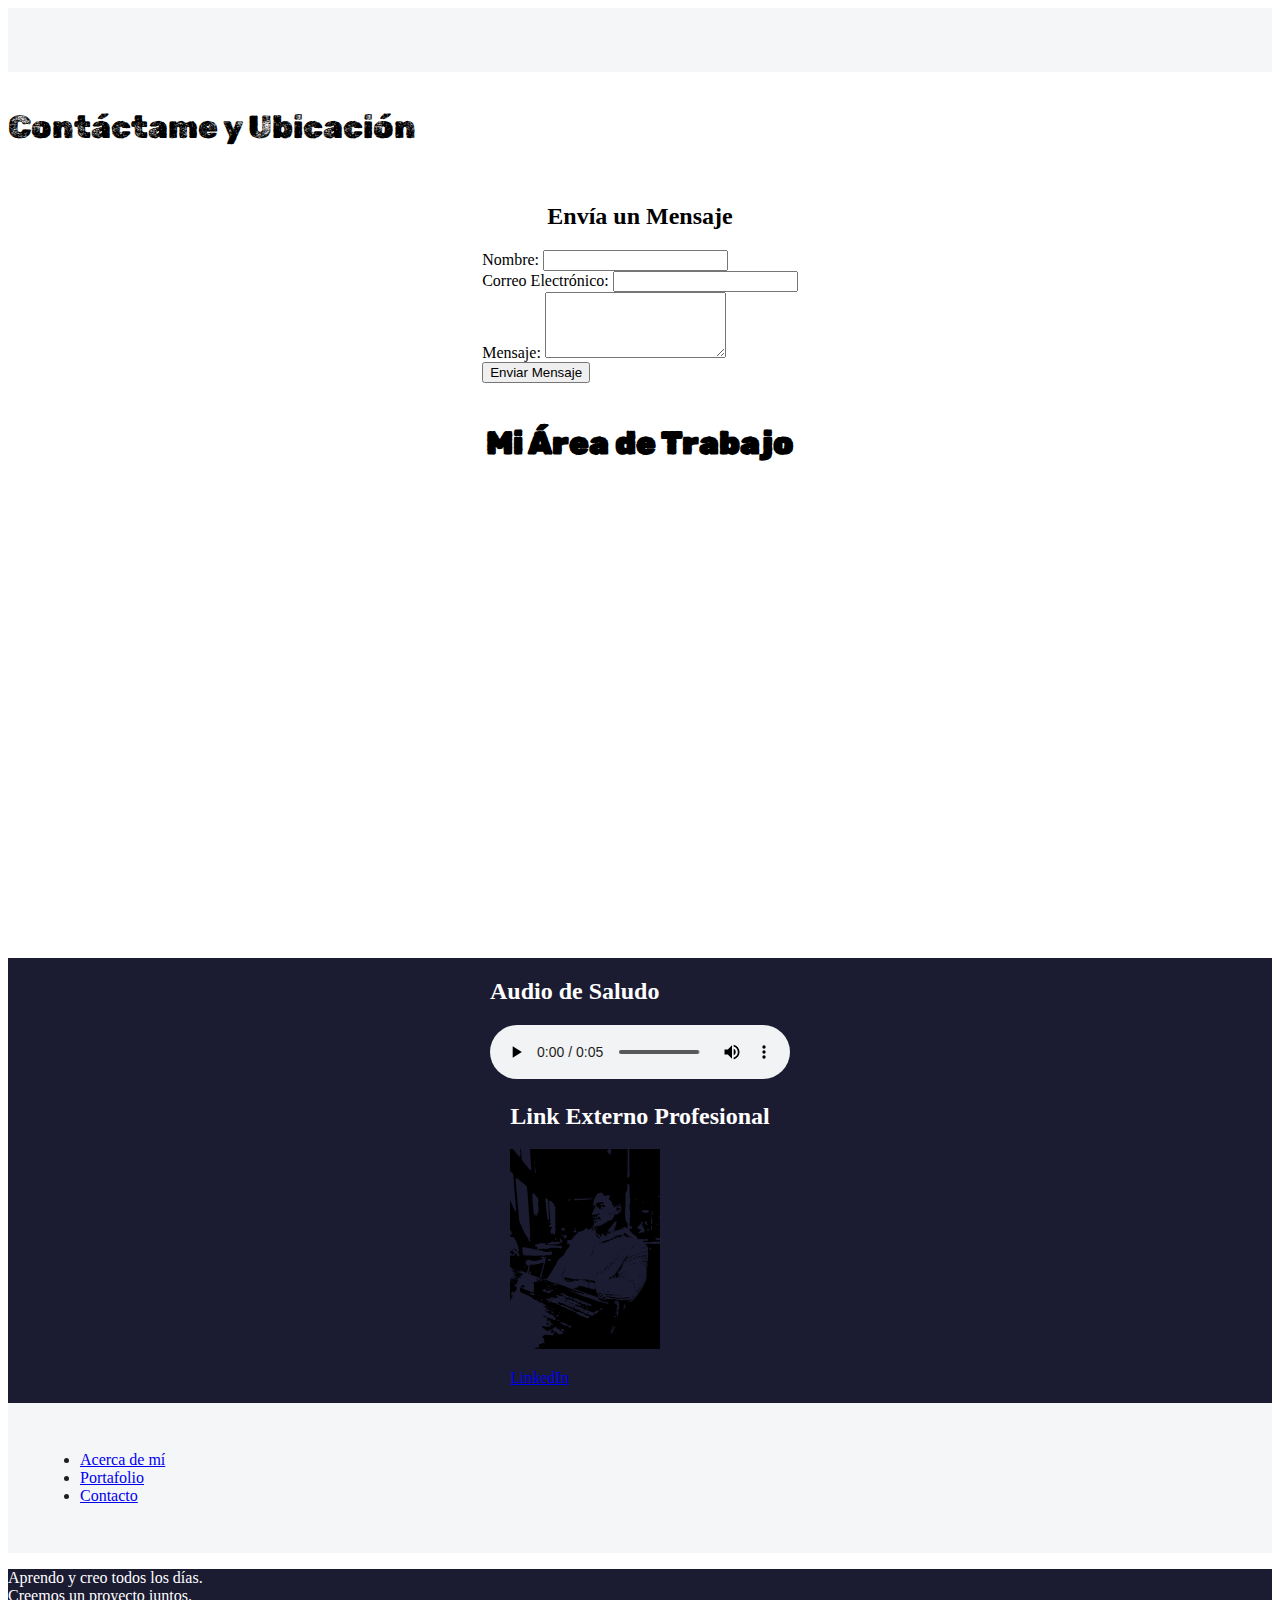
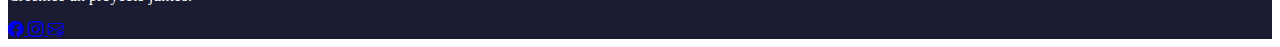
<file: PROYECTO FINAL WEB/contacto.html>
<!doctype html>
<html lang="es">
<head>
	
<meta charset="UTF-8">
<!doctype html>
<html lang="es">
<head>
	<title>Contacto | Diego Fonseca</title>
    <link href="https://cdn.jsdelivr.net/npm/bootstrap@5.3.8/dist/css/bootstrap.min.css" rel="stylesheet" integrity="sha384-sRIl4kxILFvY47J16cr9ZwB07vP4J8+LH7qKQnuqkuIAvNWLzeN8tE5YBujZqJLB" crossorigin="anonymous">
    </head>
<body style="font-size: 16px; color: #1e1e1e;"> 
    
    <nav class="navbar navbar-expand-md navbar-light">
        </nav>

    <main class="container py-5">
    <h1 class="text-center mb-5 seccion-titulo texto-negro">Contáctame y Ubicación</h1>

    <section id="formulario-contacto" class="mb-5 p-4 border rounded shadow-sm seccion-clara">
        <h2 class="mb-4">Envía un Mensaje</h2>
        <form action="#" method="POST">
            <div class="mb-3">
                <label for="nombre" class="form-label">Nombre:</label>
                <input type="text" class="form-control" id="nombre" name="nombre" required>
            </div>
            <div class="mb-3">
                <label for="email" class="form-label">Correo Electrónico:</label>
                <input type="email" class="form-control" id="email" name="email" required>
            </div>
            <div class="mb-3">
                <label for="mensaje" class="form-label">Mensaje:</label>
                <textarea class="form-control" id="mensaje" name="mensaje" rows="4" required></textarea>
            </div>
            <button type="submit" class="btn btn-primary btn-lg">Enviar Mensaje</button>
        </form>
    </section>

    <section id="mapa-ubicacion" class="mb-5">
        <h2 class="mb-4 seccion-titulo texto-negro">Mi Área de Trabajo</h2>
        <div class="ratio ratio-16x9 shadow-lg">
            <iframe 
                src="https://www.google.com/maps/embed?pb=!1m18!1m12!1m3!1d15049.431690048866!2d-99.1764654!3d19.42702295!2m3!1f0!2f0!3f0!3m2!1i1024!2i768!4f13.1!3m3!1m2!1s0x85d1ff35198e3b7b%3A0x6b4502d3345f8f9!2sCiudad%20de%20M%C3%A9xico%2C%20CDMX!5e0!3m2!1ses-419!2smx!4v1703080000000!5m2!1ses-419!2smx" 
                width="100%" height="450" 
                style="border:0;" allowfullscreen="" loading="lazy" 
                referrerpolicy="no-referrer-when-downgrade" 
                title="Mapa de ubicación">
            </iframe>
        </div>
    </section>

    <section id="multimedia-contacto" class="row py-5 seccion-oscura text-white">
        
        <div class="col-md-6 mb-4 text-center">
            <h2 class="mb-3">Audio de Saludo</h2>
            <audio controls class="w-75">
                <source src="imagenes/audiosaludo.mp3" type="audio/mp3">            </audio>
        </div>

        <div class="col-md-6 mb-4 text-center">
            <h2 class="mb-3">Link Externo Profesional</h2>
            <a href="www.linkedin.com/in/diego-fonseca-hernández-2a6b082b8" target="_blank" title="Visita mi perfil de LinkedIn">
                <img src="imagenes/foto-profesional11.svg" alt="Perfil de LinkedIn" class="img-fluid rounded-circle shadow-lg border border-5 border-light" style="max-width: 150px;">
                <p class="mt-2 text-white">LinkedIn</p>
            </a>
        </div>
    </section>
</main>

    <script src="https://cdn.jsdelivr.net/npm/bootstrap@5.3.8/dist/js/bootstrap.bundle.min.js" integrity="sha384-FKyoEForCGlyvwx9Hj09JcYn3nv7wiPVlz7YYwJrWVcXK/BmnVDxM+D2scQbITxI" crossorigin="anonymous"></script>
</body>
</html>
</head>
	<!--Metadatos-->
<meta charset="UTF-8">
	<meta name="author" content="Diego Fonseca">
	<meta name="Description" content="Portafolio personal.">
	<meta name="Keywords" content="HTML, CSS, JavaScript, React">
	<meta name="viewport" content="width=device-width, initial-scale=1">
	<!--Titulo-->
<title>Diego Fonseca | Portafolio personal</title>
	<!--Favicon-->
<link rel="icon" type="image/x-icon" href="imagenes/images2.png">
	
<!--Bootstrap -->
	<link href="https://cdn.jsdelivr.net/npm/bootstrap@5.3.8/dist/css/bootstrap.min.css" rel="stylesheet" integrity="sha384-sRIl4kxILFvY47J16cr9ZwB07vP4J8+LH7qKQnuqkuIAvNWLzeN8tE5YBujZqJLB" crossorigin="anonymous">
<!--Iconos Bootsrap-->	
	<link rel="stylesheet" href="https://cdn.jsdelivr.net/npm/bootstrap-icons@1.13.1/font/bootstrap-icons.min.css">
	<!--CSS-->
<link href="style.css" rel="stylesheet">
	<!--Google Fonts-->
<link rel="preconnect" href="https://fonts.googleapis.com">
<link rel="preconnect" href="https://fonts.gstatic.com" crossorigin>
<link href="https://fonts.googleapis.com/css2?family=Rubik+Dirt&display=swap" rel="stylesheet">
<body>
	<!--Barra de navegacion-->
	<nav class="navbar navbar-expand-md navbar-light">
    <div class="collapse navbar-collapse" id="navbar-toggler">
        <ul class="navbar-nav d-flex justify-content-center align-items-center" >
            <li class="nav-item">
                <a class="nav-link" href="index.html">Acerca de mí</a>
            </li>
            <li class="nav-item">
                <a class="nav-link" href="portafolio.html">Portafolio</a>
            </li>
            <li class="nav-item">
                <a class="nav-link" href="contacto.html">Contacto</a>
            </li>
        </ul>
    </div>
</nav>
	<!--pie de pagina (footer)-->
	<footer class="seccion-oscura d-flex flex-column align-items-center justify-content-center">
	
		<p class="footer-texto text-center">Aprendo y creo todos los días.<br>Creemos un proyecto juntos.</p>
		<div class="iconos-redes-sociales d-flex flex-wrap aling-items-content-center">
		<a href="https://www.facebook.com/diegofh11" target="_blank" rel="noopener noreferrer">
			<i class="bi bi-facebook"></i>
        </a>
		<a href="https://www.instagram.com/_diego.fh_/?fbclid=IwY2xjawOf6lVleHRuA2FlbQIxMABicmlkETFCdTdVcWlQdzFNSFFCWHhlc3J0YwZhcHBfaWQQMjIyMDM5MTc4ODIwMDg5MgABHlADjS_z0P9HOcMzMgeSEBmvAXhxk_TunEtMnykKTYOeLZQgiIXLmOnZxzoK_aem_JxUtoqu4ANCzaGPZs3wtGA#" target="_blank" rel="noopener noreferrer">
			<i class="bi bi-instagram"></i>
        </a>
			<a href="https://mail.google.com/mail/u/1/#inbox" target="_blank" rel="noopener noreferrer">
		<i class="bi bi-envelope-at"></i>
        </a>
		</div>
	</footer>
	
	
</body>
</html>
</file>
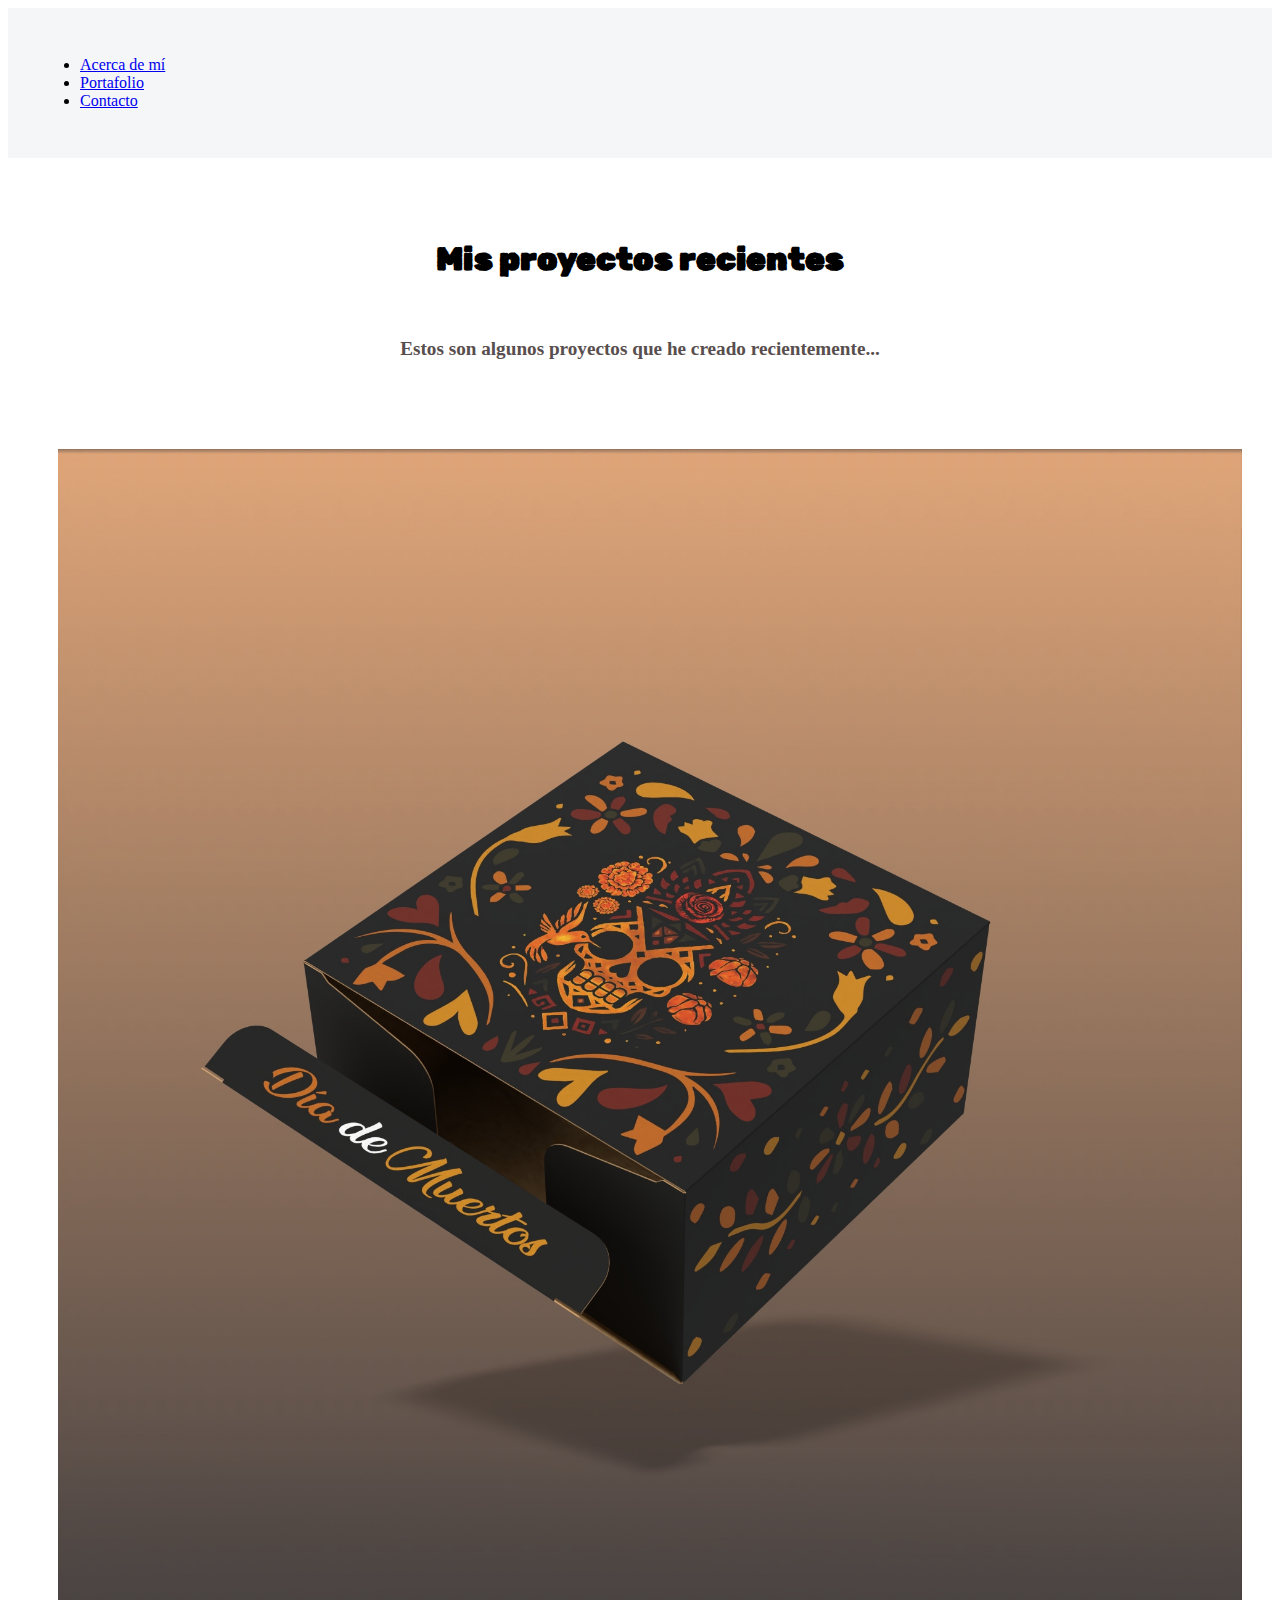
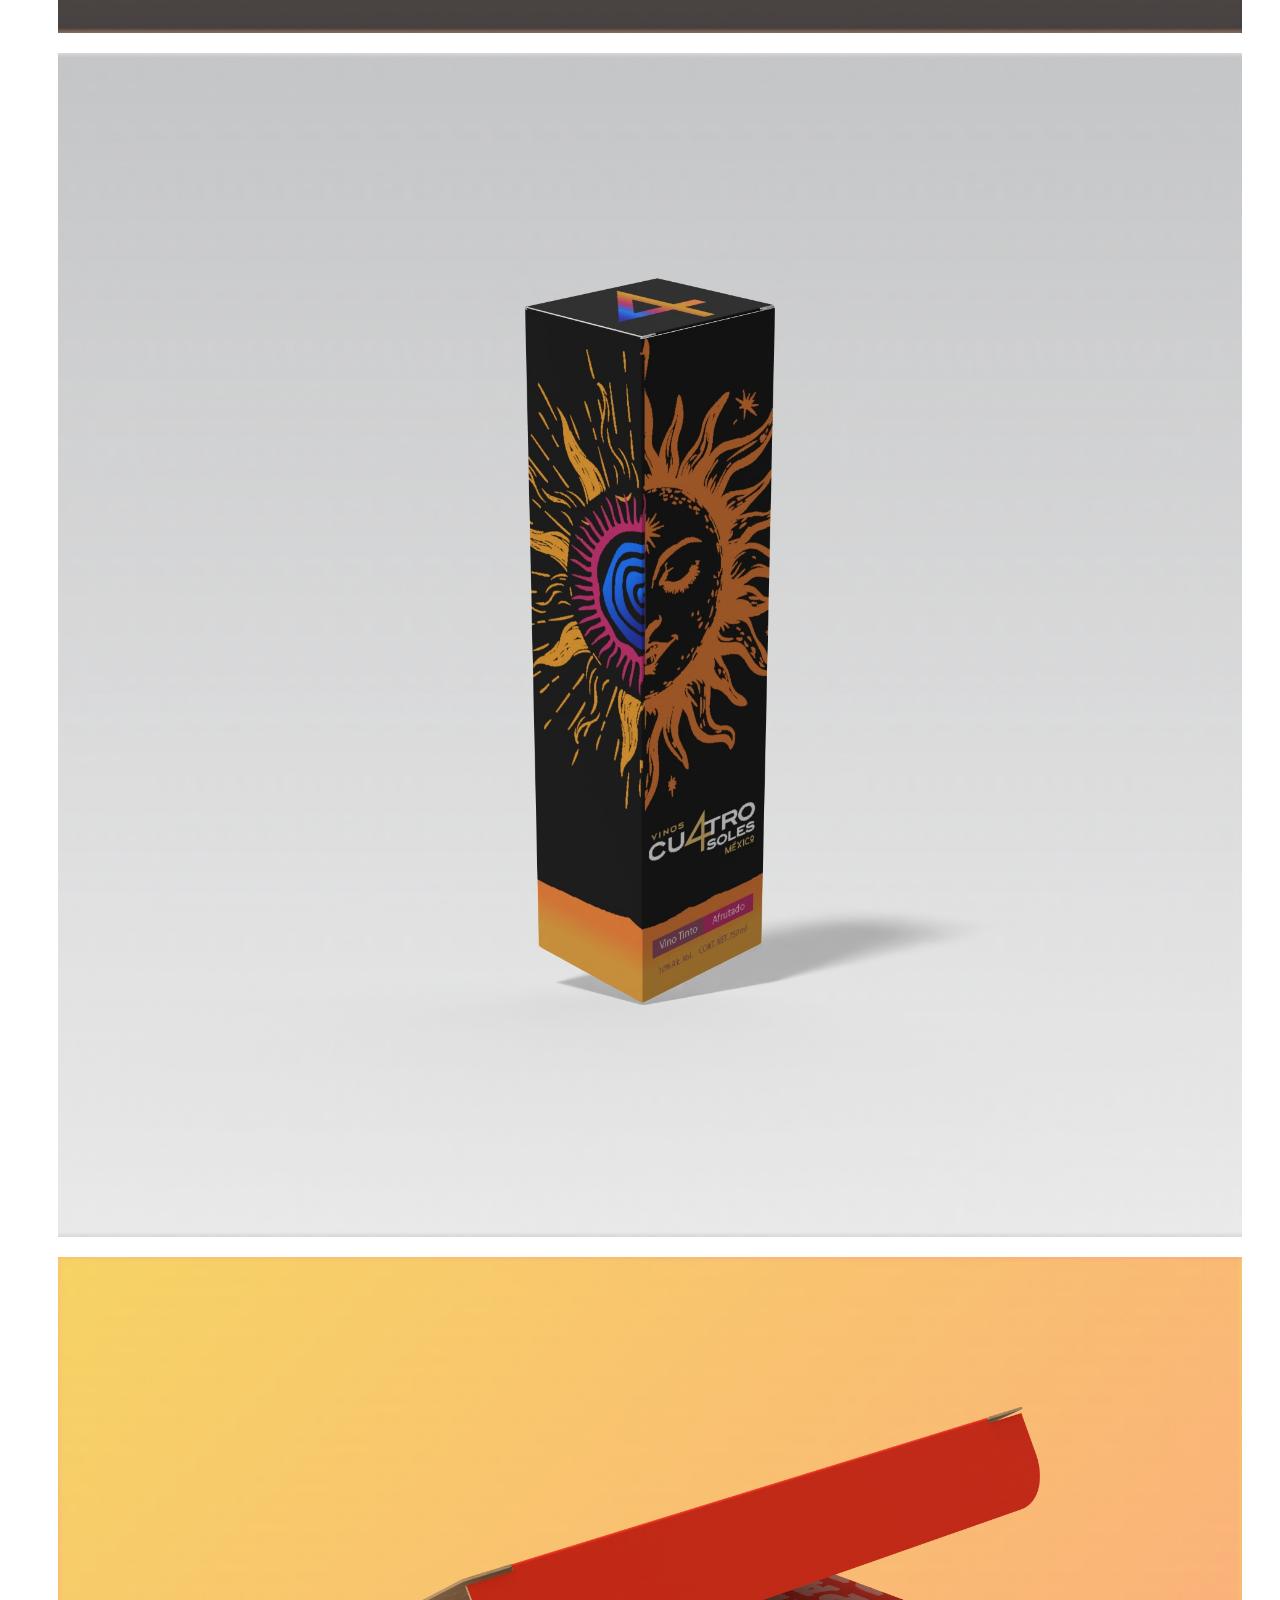
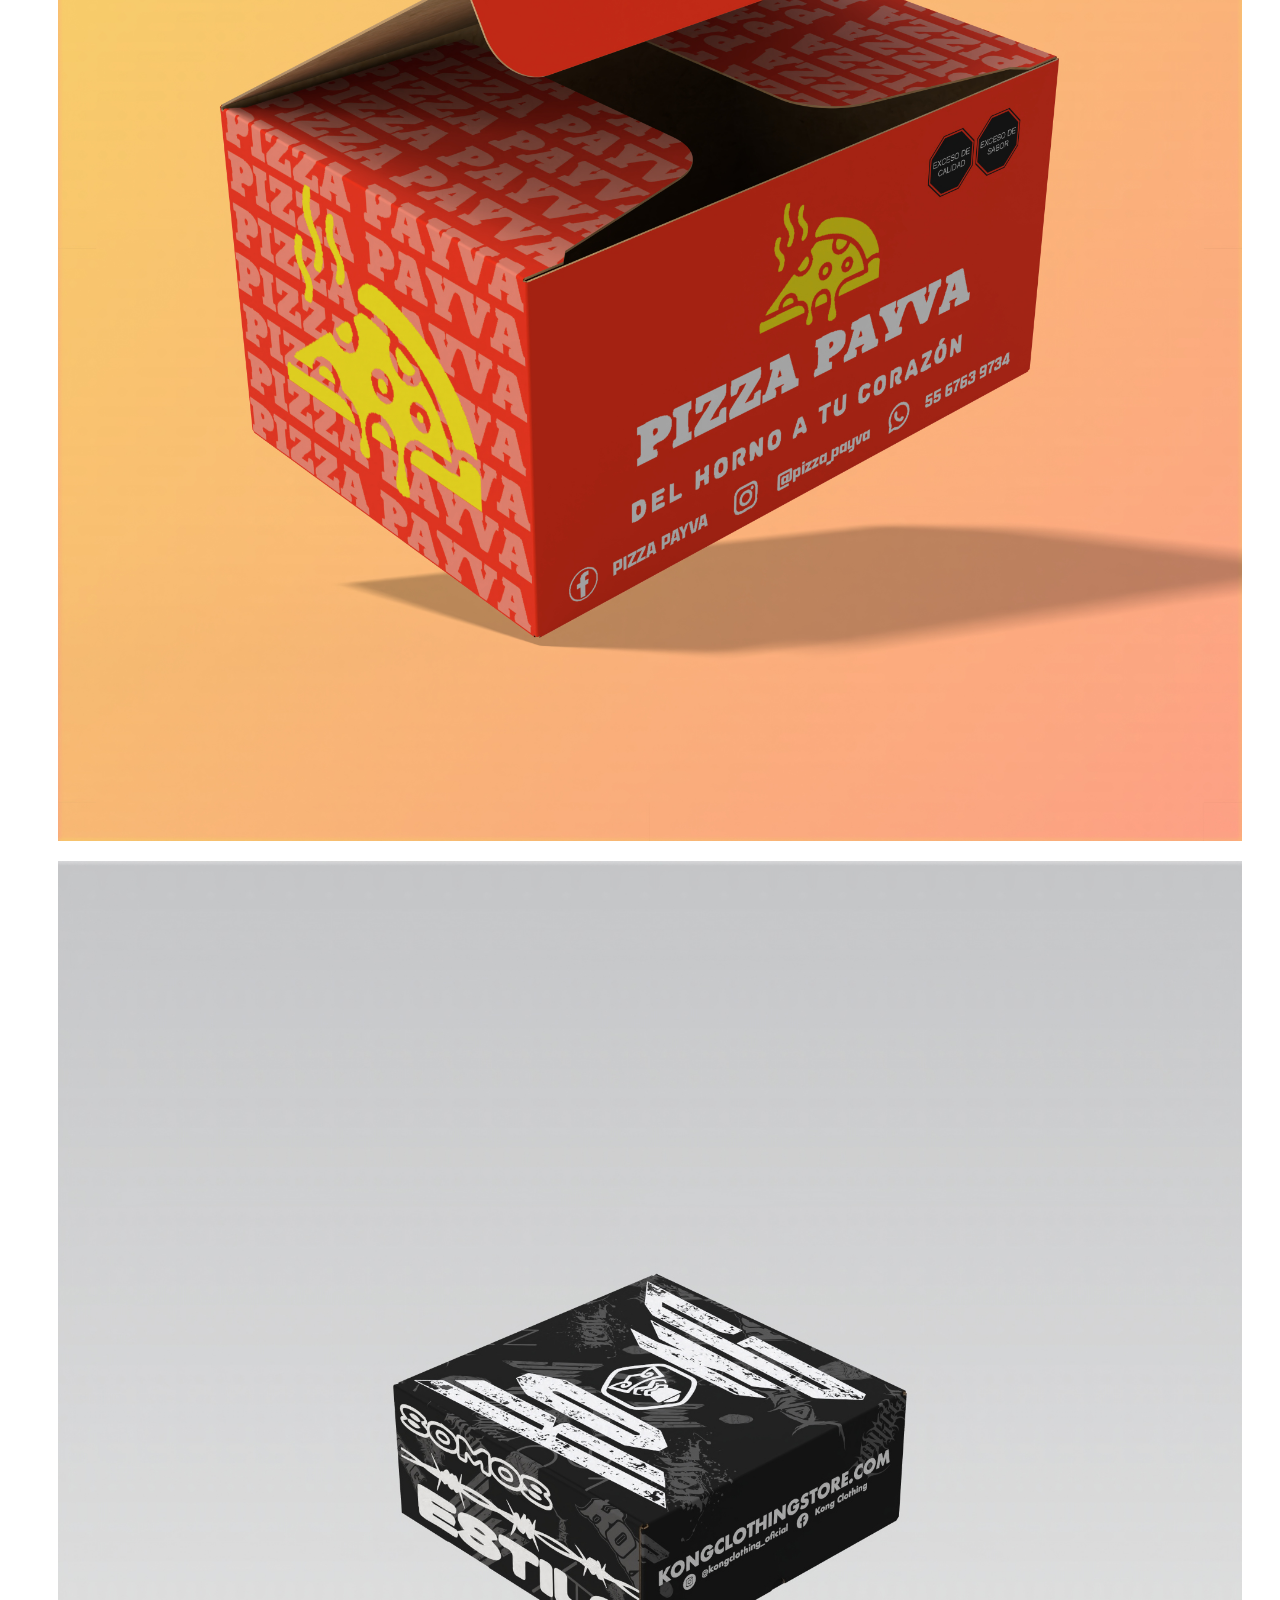
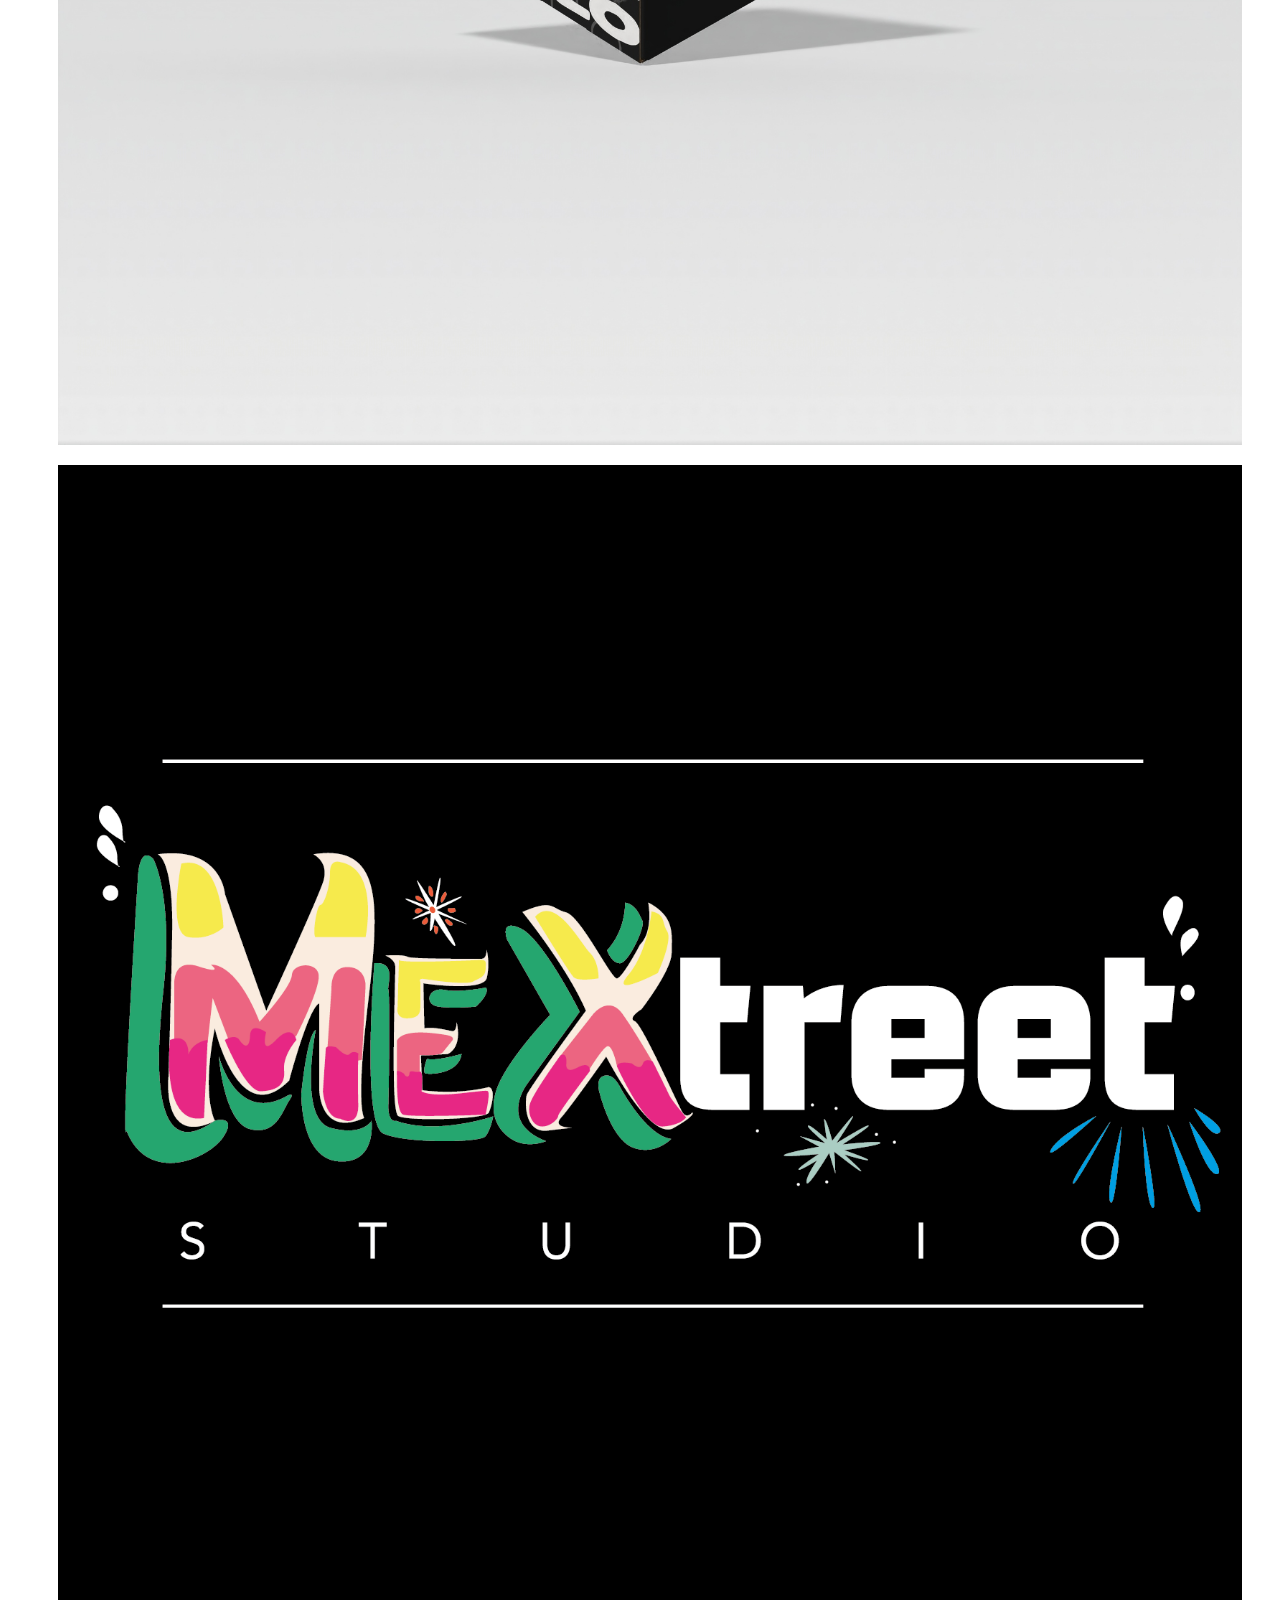
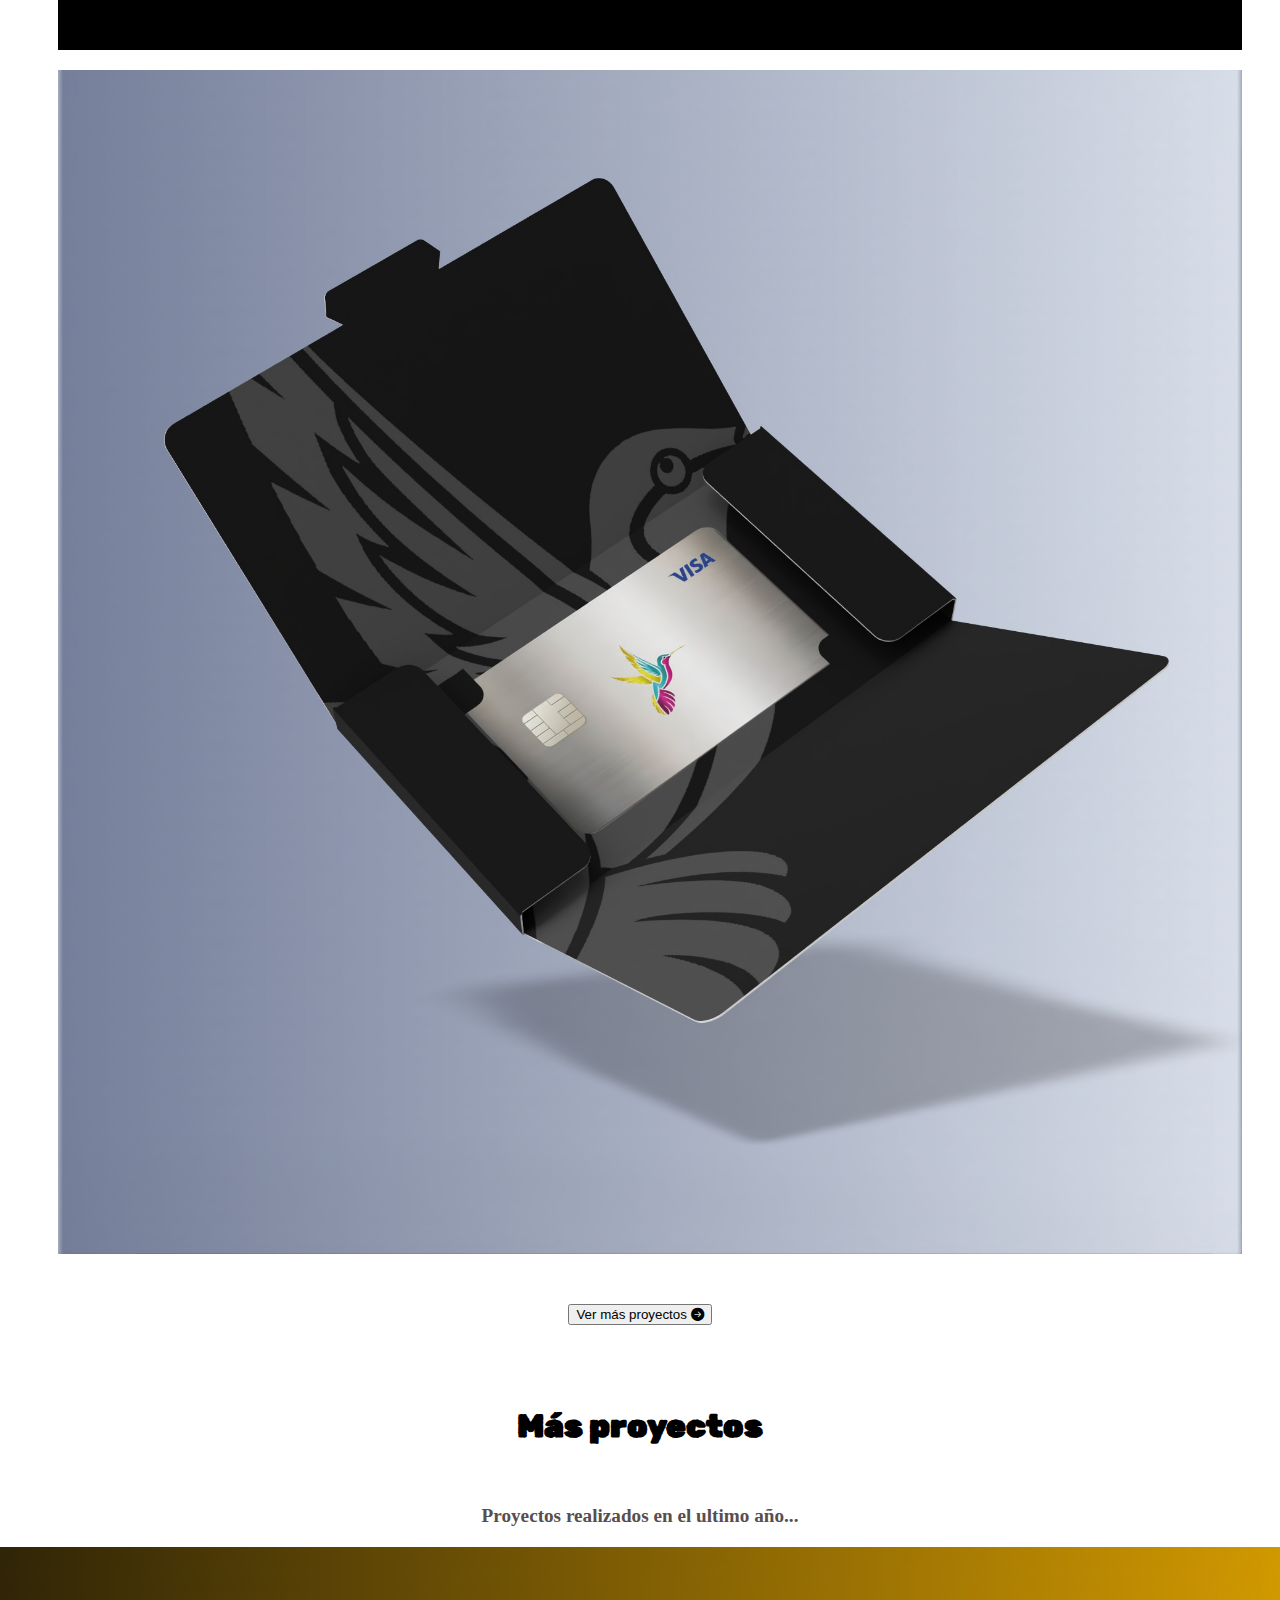
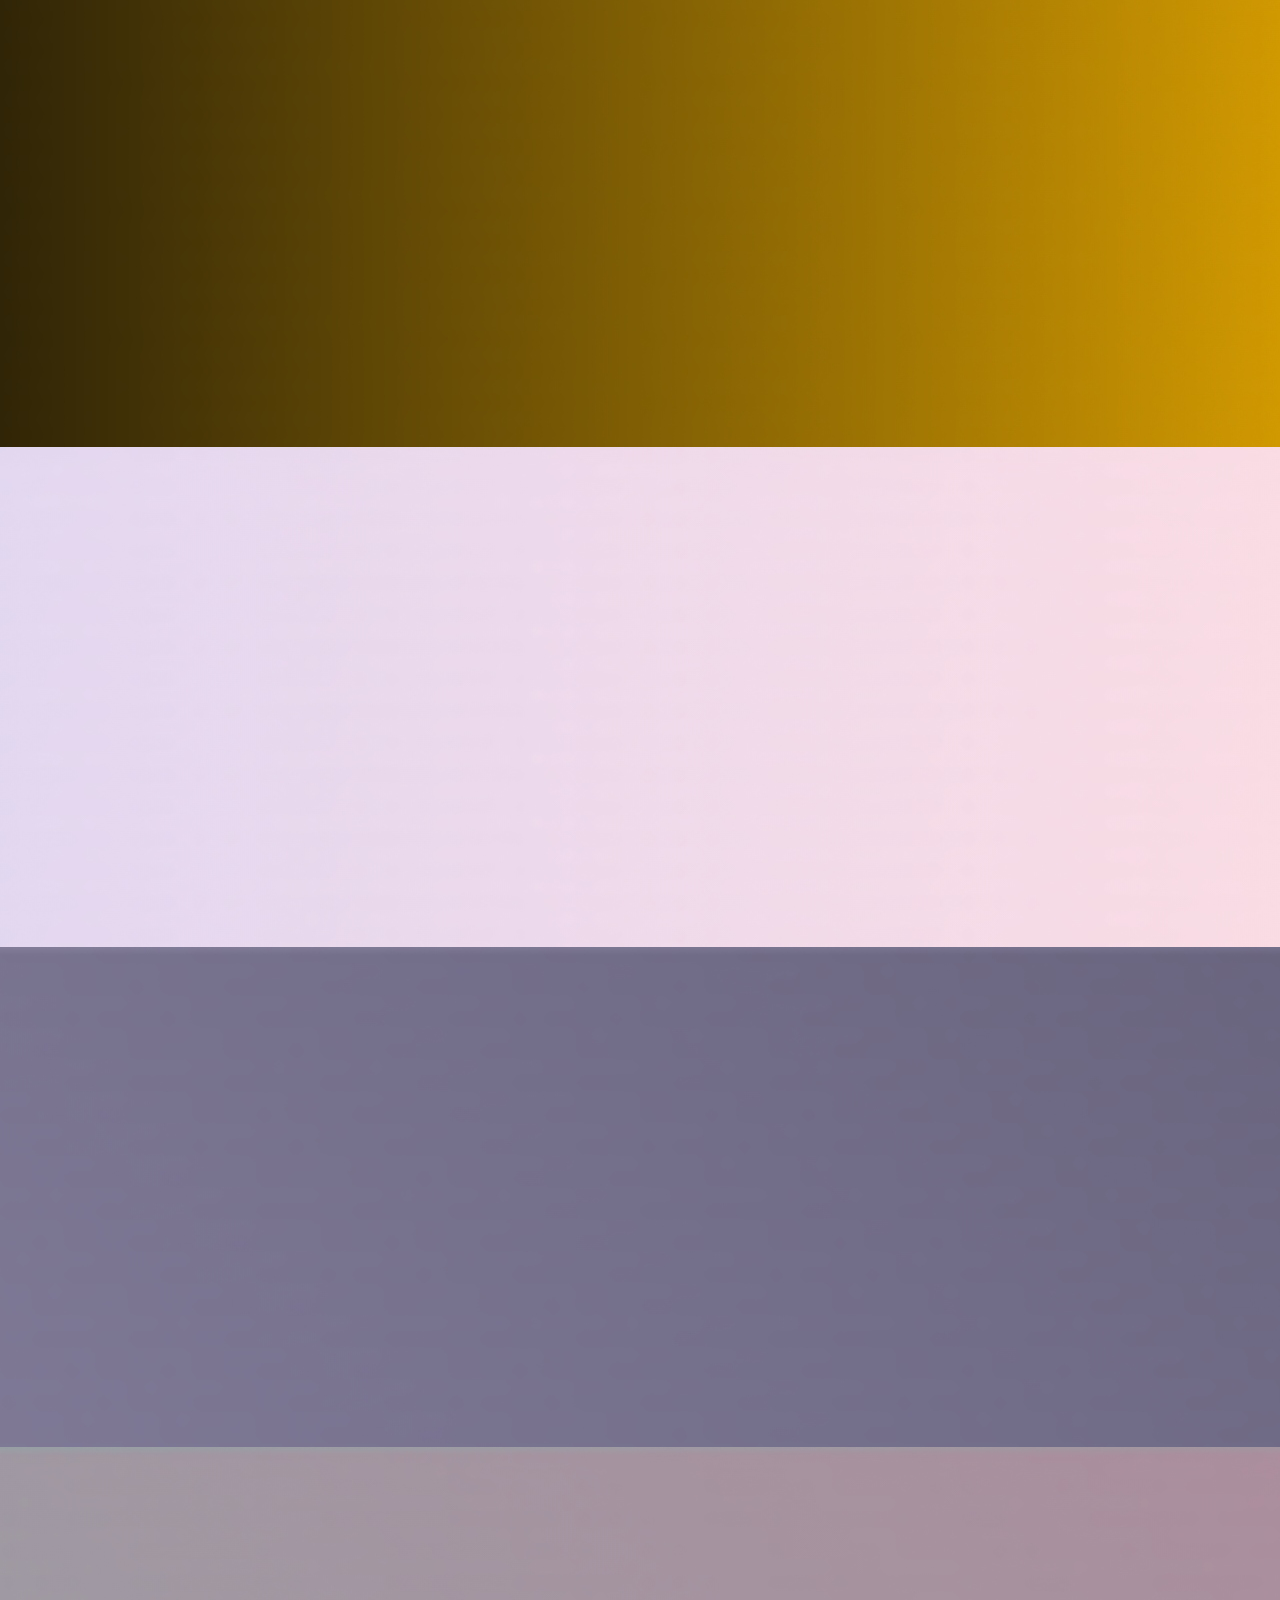
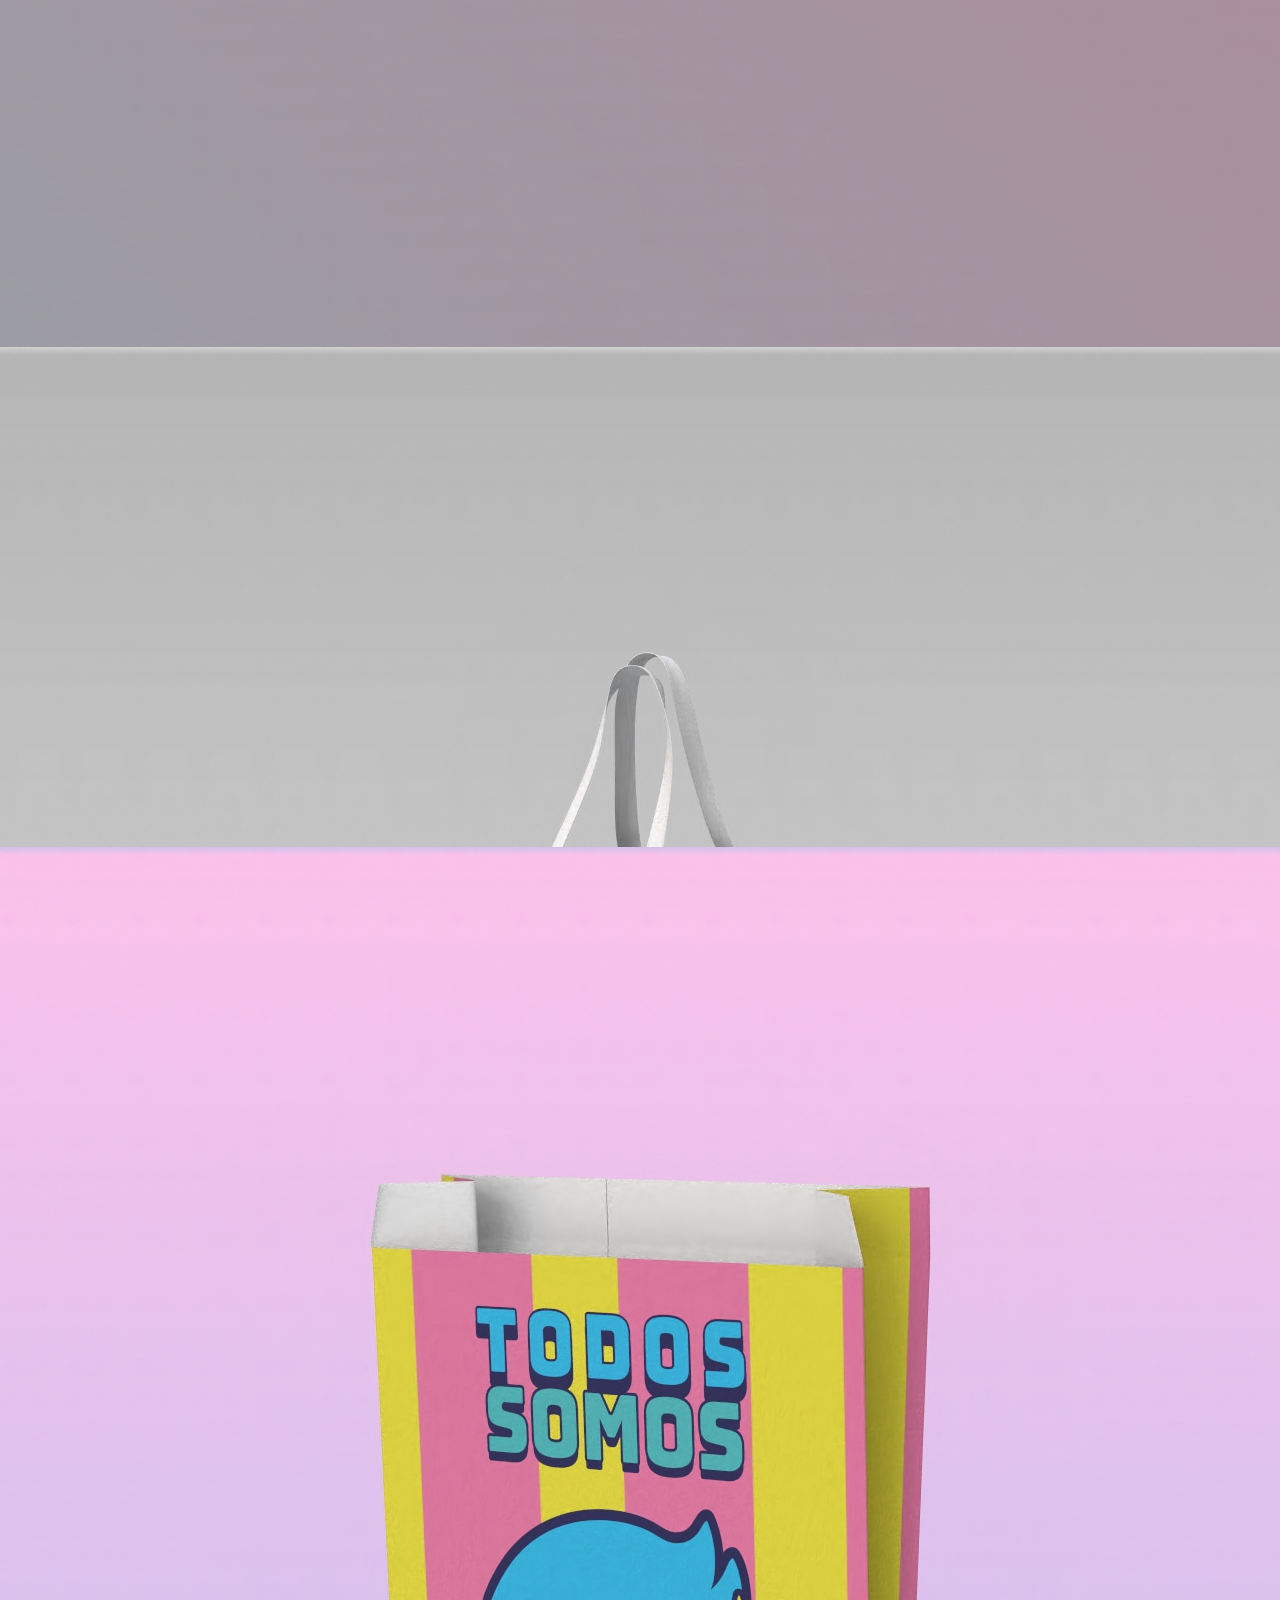
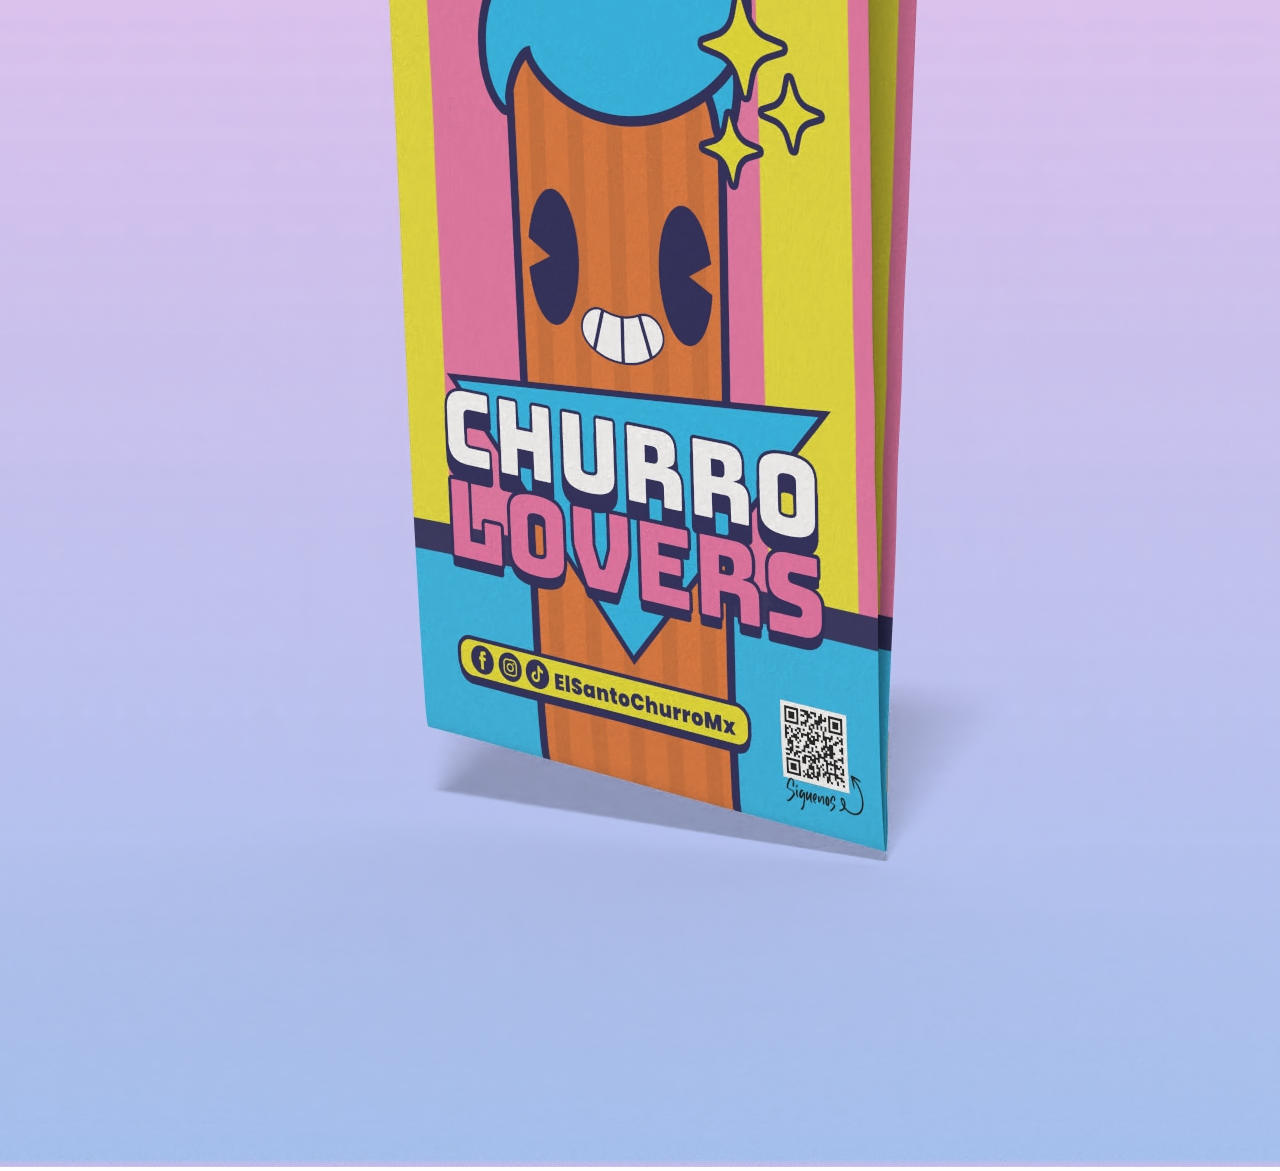
<file: PROYECTO FINAL WEB/portafolio.html>
<!doctype html>
<html lang="es">
<head>
	<!--Metadatos-->
<meta charset="UTF-8">
	<meta name="author" content="Diego Fonseca">
	<meta name="Description" content="Portafolio personal.">
	<meta name="Keywords" content="HTML, CSS, JavaScript, React">
	<meta name="viewport" content="width=device-width, initial-scale=1">
	<!--Titulo-->
<title>Diego Fonseca | Portafolio personal</title>
	<!--Favicon-->
<link rel="icon" type="image/x-icon" href="imagenes/images2.png">
	
<!--Bootstrap -->
	<link href="https://cdn.jsdelivr.net/npm/bootstrap@5.3.8/dist/css/bootstrap.min.css" rel="stylesheet" integrity="sha384-sRIl4kxILFvY47J16cr9ZwB07vP4J8+LH7qKQnuqkuIAvNWLzeN8tE5YBujZqJLB" crossorigin="anonymous">
<!--Iconos Bootsrap-->	
	<link rel="stylesheet" href="https://cdn.jsdelivr.net/npm/bootstrap-icons@1.13.1/font/bootstrap-icons.min.css">
	<!--CSS-->
<link href="style.css" rel="stylesheet">
	<!--Google Fonts-->
<link rel="preconnect" href="https://fonts.googleapis.com">
<link rel="preconnect" href="https://fonts.gstatic.com" crossorigin>
<link href="https://fonts.googleapis.com/css2?family=Rubik+Dirt&display=swap" rel="stylesheet">
	</head>
<body>
<!--Barra de navegacion-->
	<nav class="navbar navbar-expand-md navbar-light">
		
    <div class="collapse navbar-collapse" id="navbar-toggler">
        <ul class="navbar-nav d-flex justify-content-center align-items-center" >
            <li class="nav-item">
                <a class="nav-link" href="index.html">Acerca de mí</a>
            </li>
            <li class="nav-item">
                <a class="nav-link" href="portafolio.html">Portafolio</a>
            </li>
            <li class="nav-item">
                <a class="nav-link" href="contacto.html">Contacto</a>
            </li>
        </ul>
    </div>
</nav>
	
	<!--Proyectos-->
	<section class="proyectos-recientes seccion-clara d-flex flex-column">
	<h2 class="seccion-titulo texto-negro">Mis proyectos recientes</h2>
		<h3 class="seccion-descripcion">Estos son algunos proyectos que he creado recientemente...</h3>
		<!--galeria de proyectos-->
		<div class="container text-center proyectos-contenedor">
		<div class="row">
			<!--proyecto1-->
			<div class="col-12 col-md-6 col-lg-4">
			<div class="proyecto">
				<img src="imagenes/proyecto1.jpg" alt="Proyecto 1"> 
				<div class="overlay">
				<p>Caja para "Dia de Muertos"</p>
					<div class="iconos-contenedor">
					</div>
				</div>
				</div>
			</div>
				<!--proyecto2-->
			<div class="col-12 col-md-6 col-lg-4">
			<div class="proyecto">
				<img src="imagenes/proyecto2.jpg" alt="Proyecto 2"> 
				<div class="overlay">
				<p>Caja para Vino</p>
					<div class="iconos-contenedor">
					
					
					</div>
				</div>
				</div>
			</div>	
			<!--proyecto3-->
			<div class="col-12 col-md-6 col-lg-4">
			<div class="proyecto">
				<img src="imagenes/proyecto3.jpg" alt="Proyecto 3"> 
				<div class="overlay">
				<p>Caja para Delivery</p>
					<div class="iconos-contenedor">
					
					
					</div>
				</div>
				</div>
			</div>	
			<!--proyecto4-->
			<div class="col-12 col-md-6 col-lg-4">
			<div class="proyecto">
				<img src="imagenes/proyecto4.jpg" alt="Proyecto 4"> 
				<div class="overlay">
				<p>Caja Ecommerce</p>
					<div class="iconos-contenedor">
					
					
					</div>
				</div>
				</div>
			</div>	
			<!--proyecto5-->
			<div class="col-12 col-md-6 col-lg-4">
			<div class="proyecto">
				<img src="imagenes/proyecto5.png" alt="Proyecto 5"> 
				<div class="overlay">
				<p>Logotipo para estudio creativo</p>
					<div class="iconos-contenedor">
					
					
					</div>
				</div>
				</div>
			</div>	
			<!--proyecto6-->
			<div class="col-12 col-md-6 col-lg-4">
			<div class="proyecto">
				<img src="imagenes/proyecto6.jpg" alt="Proyecto 6"> 
				<div class="overlay">
				<p>Empaque para tarjeta</p>
					<div class="iconos-contenedor">
					
					
					</div>
				</div>
				</div>
			</div>	
			</div>
		</div>
		<button type="button" class="btn btn-outline-info">Ver más proyectos
		<i class="bi bi-arrow-right-circle-fill"></i>

		</button>

	</section>
	<!--Carrusel titulo-->
	<section class="Carrusel-titulo seccion-clara">
	<h2 class="seccion-titulo">Más proyectos</h2>
		<h3 class="seccion-descripcion">Proyectos realizados en el ultimo año...</h3> 
	
	<!--Carrusel img-->
	<div id="Carrusel-img" class="carousel carousel-dark slide carousel-fade">
  <div class="carousel-inner">
    <div class="carousel-item active">
      <img src="imagenes/carrusel1.jpg" class="d-block w-100" alt="...">
    </div>
    <div class="carousel-item">
      <img src="imagenes/carrusel2.jpg" class="d-block w-100" alt="...">
    </div>
    <div class="carousel-item">
      <img src="imagenes/carrusel3.jpg" class="d-block w-100" alt="...">
    </div>
	  <div class="carousel-item">
      <img src="imagenes/carrusel4.jpg" class="d-block w-100" alt="...">
    </div>
	  <div class="carousel-item">
      <img src="imagenes/carrusel5.jpg" class="d-block w-100" alt="...">
    </div>
	  <div class="carousel-item">
      <img src="imagenes/carrusel6.jpg" class="d-block w-100" alt="...">
    </div>
	  
  </div>
  <button class="carousel-control-prev" type="button" data-bs-target="#Carrusel-img" data-bs-slide="prev">
    <span class="carousel-control-prev-icon" aria-hidden="true"></span>
    <span class="visually-hidden">Anterior</span>
  </button>
  <button class="carousel-control-next" type="button" data-bs-target="#Carrusel-img" data-bs-slide="next">
    <span class="carousel-control-next-icon" aria-hidden="true"></span>
    <span class="visually-hidden">Siguiente</span>
  </button>
</div>
		
	</section> 
<script src="https://cdn.jsdelivr.net/npm/bootstrap@5.3.8/dist/js/bootstrap.bundle.min.js" integrity="sha384-FKyoEForCGlyvwx9Hj09JcYn3nv7wiPVlz7YYwJrWVcXK/BmnVDxM+D2scQbITxI" crossorigin="anonymous"></script>
</body>
</html>
</file>
<file: PROYECTO FINAL WEB/style.css>
@charset "UTF-8";
/* Barra de navegacion */
.navbar {
	padding: 2rem;
	background-color: #f5f6f7;
}

.navbar-collapse {
	align-items: center;
	justify-content: space-between;
}

/*estilos generales*/
section {
	display: flex;
	flex-direction: column;
	align-items: center;
	justify-content: center;
}

h1 {
	font-size: 2.5rem;
  font-family: "Rubik Dirt", system-ui;
  font-weight: 400;
  font-style: normal;
}

.seccion-oscura{
	color: white;
	background-color: #1b1b32;
}

.seccion-clara{
color: black;
	background-color: white;
}

.seccion-titulo {
	font-size: 2rem;
	padding: 15px 0;
	font-family: "Rubik Dirt", cursive;
}

.seccion-descripcion{
	font-size: 1.2rem;
	color: #584E4E
}

.seccion-texto{
	font-size: 10px;
}

.btn-info{
	font-size: 1.1rem;
	margin: 20px
		
}

.texto-negro{
	color: black
}

.texto-blanco{
	color: white;
}

/*seccion hero*/
.hero {
	background-color: #f5f6f7;
	min-height: 450px;
	text-align: center;
}

.hero-principal {
	padding: 3rem;
}

.hero-imagen-desarrollador{
	width: 200px;
	height: 200px;
	border-radius: 50%;
	margin: 20px;
	
}

.hero-principal h2 {
	font-size: 1.5rem;
	color: #616151;
}

/*Acerca de mi*/

.sobre-mi {
	height: 500px;
	padding: 10px;
}

.sobre-mi .container {
	max-width: 600px;
	text-align: center;
}

/*experiencia*/
.experiencia{
	padding: 40px 40px 60px 40px;
}	

.experiencia .columna{
	padding: 20px;
	border: 2px solid #808080;
	display: flex;
	flex-direction: column;
	align-items: center;
	justify-content: space-evenly;
	transition: all 0.2s ease-in;
}

.experiencia .columna:hover{
	color: white;
	background-color: #1B1B32;
	
}

.experiencia i{
	font-size: 2.5rem;
	color: #7ade30;
	background-color: #0a0a23;
	padding: 8px 19px;
	border-radius: 50%;
}

.experiencia i{
	font-size: 2.5rem;
	color: #7ade30;
	background-color: #0a0a23;
	padding: 8px 19px;
	border-radius: 50%;
}

.experiencia-titulo{
	font-size: 25px;
	font-weight: bold;
	margin: 10px 0;
}

.badges-contenedor{
	font-size: 20px;
	font-weight: bold;
	margin: 10px 0;
}

.badge {
	margin: 5px;
}

/*proyectos*/
.proyectos-recientes {
	padding: 40px;
}

.proyectos-recientes img{
	height: 100%;
	width: 100%;
	padding: 10px;
	border-radius: 10px;
	display: block;
	transition: all 0.2s ease;
}

.proyectos-contenedor{
	padding-top: 60px;
	margin-bottom: 40px;
}

.overlay{
	transition: all 0.2s ease;
	opacity: 0;
	position: absolute;
	top: 50%;
	left: 50%;
	transform: translate(-50%, -50%);
	text-align: center;
}

.overlay p {
	font-size: 25px;
font-weight: bold;
	margin-bottom: 0;
}

.proyecto{
	position: relative;
}

.proyecto:hover img{
	opacity: 0.2;
}

.proyecto:hover .overlay {
	opacity: 1;
	
	
}

/*Carrusel titulos*/
.carousel .Carrusel-titulo{
	padding: 40px 40px 80px 40px;
}

.carousel .Carrusel-img{
	max-width: 500px;
}

.carousel-item{
	height: 500px;
}


/*Adaptable (Responsivo)*/
@media screen and (max-width:400px){
	.overlay p{
		font-size: 18px;
	}
}


@media screen and (max-width: 767px) {
	.navbar-brand {
		display: none
	}	
}

@media screen and (min-width: 700px) {
	.hero-inferior-imagen {
		max-width: 200px;
	}
}
</file>
